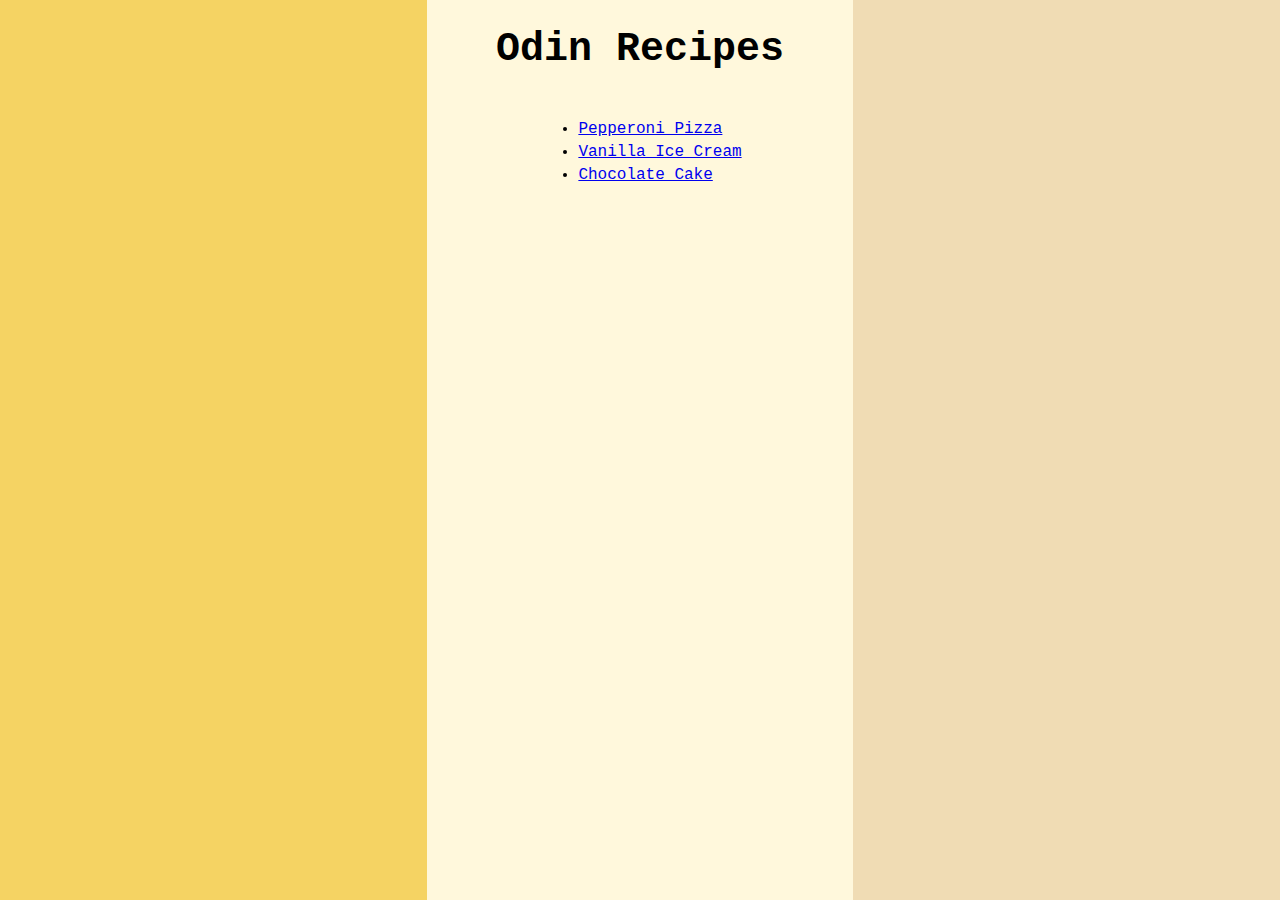
<file: index.html>
<!DOCTYPE html>

<html lang="en">
<head>
    <meta charset="utf-8">
    <meta name="viewport" content="width=device-width, initial-scale=1.0">
    <link rel="stylesheet" href="styles.css">
    <title>Cooking with Odin</title>
</head>

<body class="color-gradient">
    <h1>Odin Recipes</h1>

    <ul>
        <li><a href="./recipes/pepperoni-pizza.html">Pepperoni Pizza</a></li>
        <li><a href="./recipes/vanilla-ice-cream.html">Vanilla Ice Cream</a></li>
        <li><a href="./recipes/chocolate-cake.html">Chocolate Cake</a></li>
    </ul>
</body>
</html>
</file>
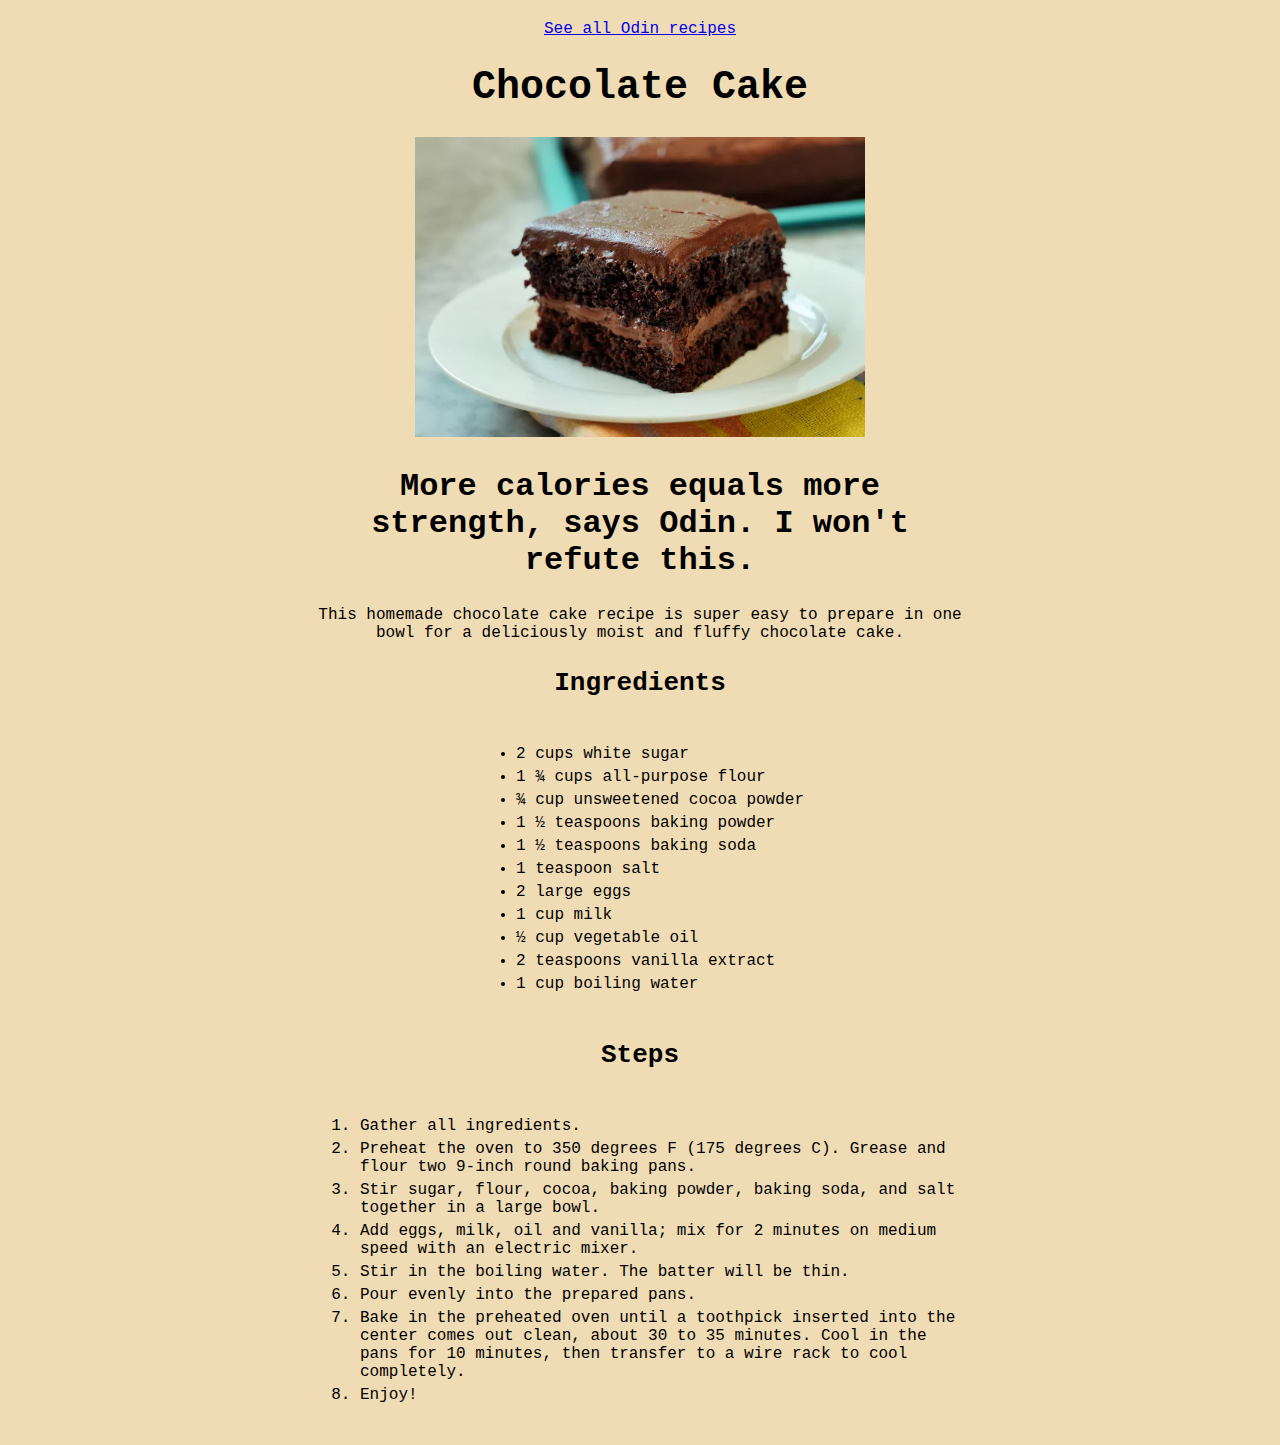
<file: recipes/chocolate-cake.html>
<!DOCTYPE html>
<html lang="en">
    <head>
        <meta charset="utf-8">
        <meta name="viewport" content="width=device-width, initial-scale=1.0">
        <link rel="stylesheet" href="../styles.css">
        <title>Chocolate Cake</title>
    </head>

    <body class="chocolate-cake">
        <a href="../index.html">See all Odin recipes</a>
        
        <h1>Chocolate Cake</h1>
        <img src="../images/chocolate-cake.webp" alt="a small slice of chocolate cake on top of a plate" height="350" width="600">

        <h2>More calories equals more strength, says Odin. I won't refute this.</h2>
        <p>This homemade chocolate cake recipe is super easy to prepare in one bowl
             for a deliciously moist and fluffy chocolate cake.</p>

        <h3>Ingredients</h3>
        <ul>
            <li>2 cups white sugar</li>
            <li>1 ¾ cups all-purpose flour</li>
            <li>¾ cup unsweetened cocoa powder</li>
            <li>1 ½ teaspoons baking powder</li>
            <li>1 ½ teaspoons baking soda</li>
            <li>1 teaspoon salt</li>
            <li>2 large eggs</li>
            <li>1 cup milk</li>
            <li>½ cup vegetable oil</li>
            <li>2 teaspoons vanilla extract</li>
            <li>1 cup boiling water</li>
        </ul>
        
        <h3>Steps</h3>
        <ol>
            <li>Gather all ingredients.</li>
            <li>Preheat the oven to 350 degrees F (175 degrees C). 
                Grease and flour two 9-inch round baking pans.</li>
            <li>Stir sugar, flour, cocoa, baking powder, baking soda, 
                and salt together in a large bowl.</li>
            <li>Add eggs, milk, oil and vanilla; 
                mix for 2 minutes on medium speed with an electric mixer.</li>
            <li>Stir in the boiling water. The batter will be thin.</li>
            <li>Pour evenly into the prepared pans.</li>
            <li>Bake in the preheated oven until a toothpick inserted into the center comes out clean, 
                about 30 to 35 minutes. Cool in the pans for 10 minutes, 
                then transfer to a wire rack to cool completely.</li>
            <li>Enjoy!</li>
        </ol>
    </body>
</html>
</file>
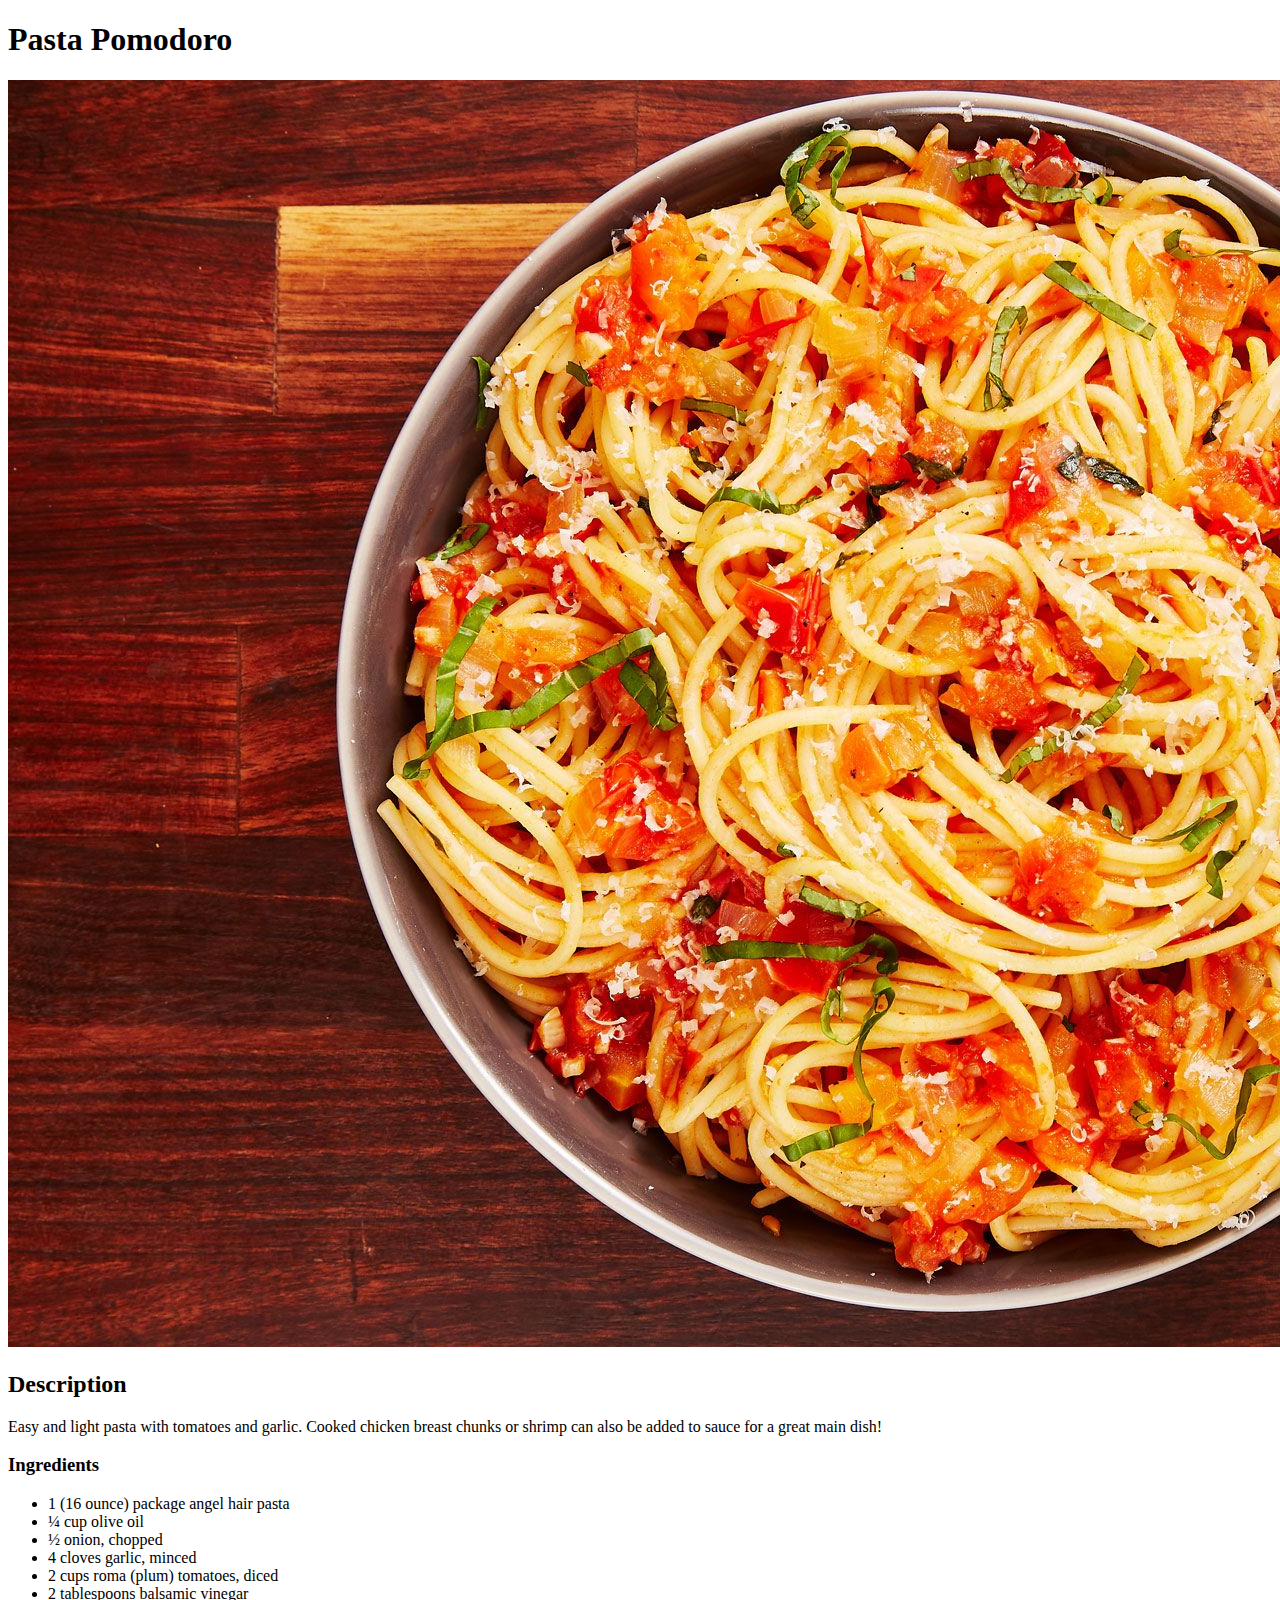
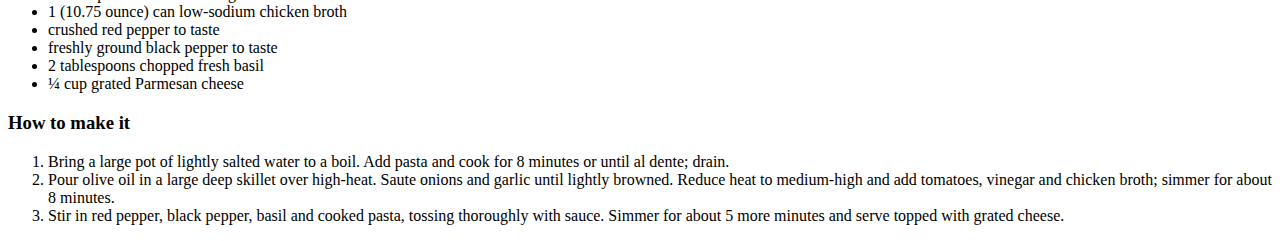
<file: recipes/pasta-pomodoro.html>
<!DOCTYPE html>

<html lang="en">
    <head>
        <meta charset="utf-8">
        <title>Pasta Pomodoro</title>
    </head>

    <body>
        <h1>Pasta Pomodoro</h1>
        <img src="../images/pasta-pomodoro.jpg" alt="an excellent bowl of spaghetti">

        <h2>Description</h2>
        <p>Easy and light pasta with tomatoes and garlic. Cooked chicken breast chunks or shrimp can also be added to sauce for a great main dish!</p>

        <h3>Ingredients</h3>
        <ul>
            <li>1 (16 ounce) package angel hair pasta</li>
            <li>¼ cup olive oil</li>
            <li>½ onion, chopped</li>
            <li>4 cloves garlic, minced</li>
            <li>2 cups roma (plum) tomatoes, diced</li>
            <li>2 tablespoons balsamic vinegar</li>
            <li>1 (10.75 ounce) can low-sodium chicken broth</li>
            <li>crushed red pepper to taste</li>
            <li>freshly ground black pepper to taste</li>
            <li>2 tablespoons chopped fresh basil</li>
            <li>¼ cup grated Parmesan cheese</li>
        </ul>

        <h3>How to make it</h3>
        <ol>
            <li>Bring a large pot of lightly salted water to a boil. Add pasta and cook for 8 minutes or until al dente; drain.</li>

            <li>Pour olive oil in a large deep skillet over high-heat. Saute onions and garlic until lightly browned. Reduce heat to medium-high and add tomatoes, vinegar and chicken broth; simmer for about 8 minutes.</li>

            <li>Stir in red pepper, black pepper, basil and cooked pasta, tossing thoroughly with sauce. Simmer for about 5 more minutes and serve topped with grated cheese.</li>
        </ol>
    </body>
</html>
</file>
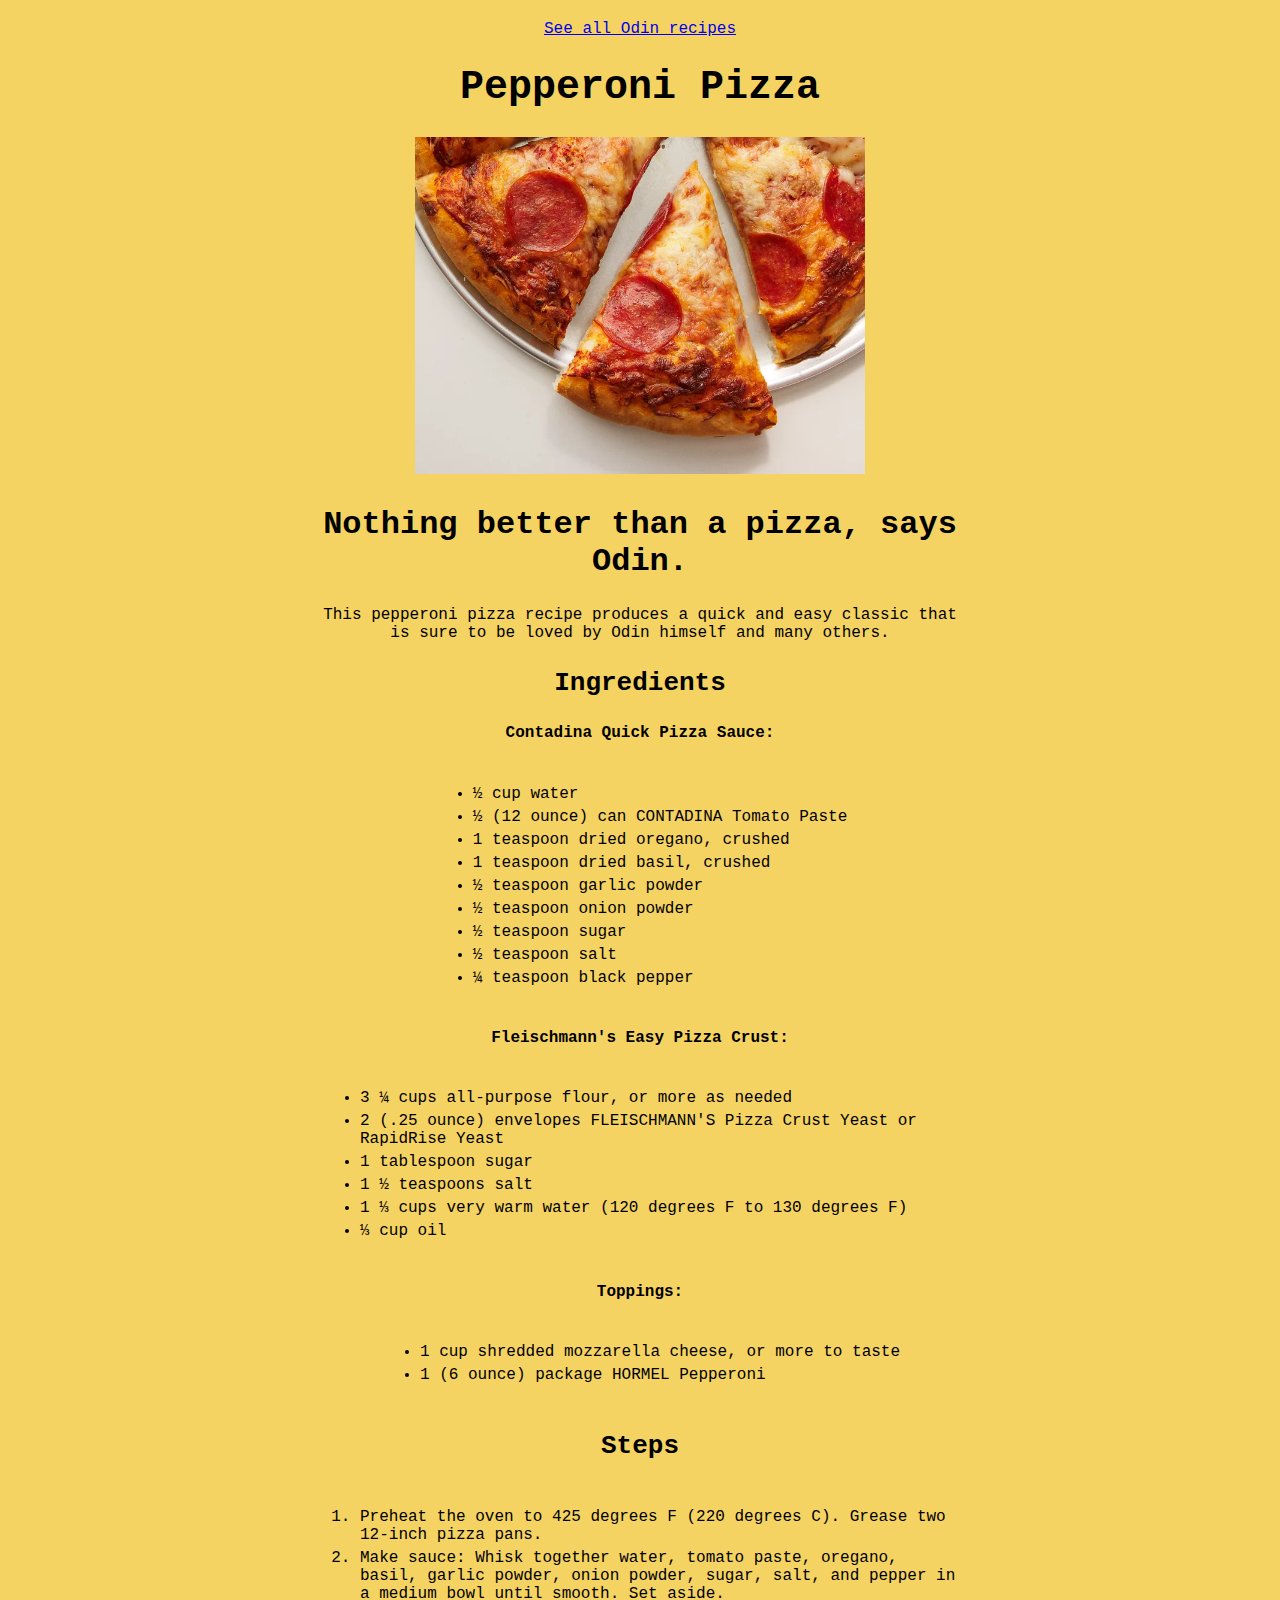
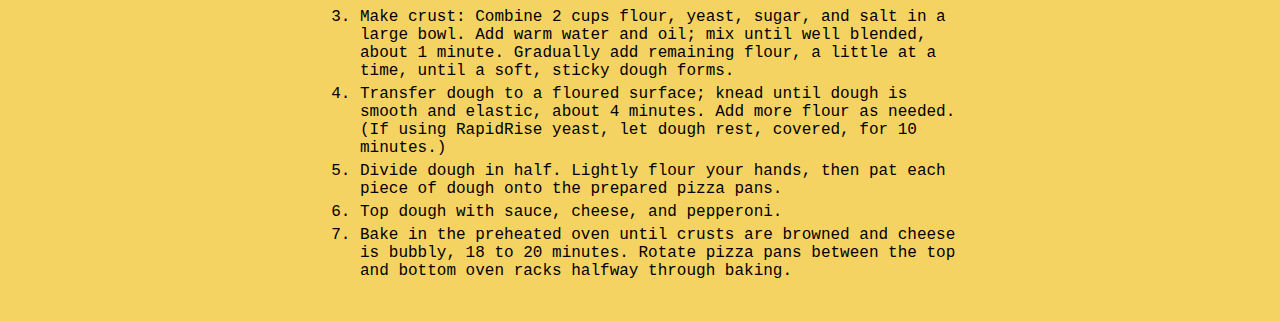
<file: recipes/pepperoni-pizza.html>
<!DOCTYPE html>
<html lang="en">
    <head>
        <meta charset="utf-8">
        <meta name="viewport" content="width=device-width, initial-scale=1.0">
        <link rel="stylesheet" href="../styles.css">
        <title>Pepperoni Pizza</title>
    </head>

    <body class="pepperoni-pizza">
        <a href="../index.html">See all Odin recipes</a>

        <h1>Pepperoni Pizza</h1>
        <img src="../images/pizza.webp" alt="A few slices of homemade pepperoni pizza" height="360" width="500">

        <h2>Nothing better than a pizza, says Odin.</h2>
        <p>This pepperoni pizza recipe produces a quick and easy classic that is sure to be loved by Odin himself and many others.</p>

        <h3>Ingredients</h3>
        <h4>Contadina Quick Pizza Sauce:</h4>
        <ul>
            <li>½ cup water</li>
            <li>½ (12 ounce) can CONTADINA Tomato Paste</li>
            <li>1 teaspoon dried oregano, crushed</li>
            <li>1 teaspoon dried basil, crushed</li>
            <li>½ teaspoon garlic powder</li>
            <li>½ teaspoon onion powder</li>
            <li>½ teaspoon sugar</li>
            <li>½ teaspoon salt</li>
            <li>¼ teaspoon black pepper</li>
        </ul>

        <h4>Fleischmann's Easy Pizza Crust:</h4>
        <ul>
            <li>3 ¼ cups all-purpose flour, or more as needed</li>
            <li>2 (.25 ounce) envelopes FLEISCHMANN'S Pizza Crust Yeast or RapidRise Yeast</li>
            <li>1 tablespoon sugar</li>
            <li>1 ½ teaspoons salt</li>
            <li>1 ⅓ cups very warm water (120 degrees F to 130 degrees F)</li>
            <li>⅓ cup oil</li>
        </ul>

        <h4>Toppings:</h4>
        <ul>
            <li>1 cup shredded mozzarella cheese, or more to taste</li>
            <li>1 (6 ounce) package HORMEL Pepperoni</li>
        </ul>

        <h3>Steps</h3>
        <ol>
            <li>Preheat the oven to 425 degrees F (220 degrees C). 
                Grease two 12-inch pizza pans.</li>
            <li>Make sauce: Whisk together water, tomato paste, oregano, basil, 
                garlic powder, onion powder, sugar, salt, and pepper in a medium bowl until smooth. Set aside.</li>
            <li>Make crust: Combine 2 cups flour, yeast, sugar, and salt in a large bowl.
                 Add warm water and oil; mix until well blended, about 1 minute.
                  Gradually add remaining flour, a little at a time, until a soft,
                   sticky dough forms.</li>
            <li>Transfer dough to a floured surface; knead until dough is smooth and elastic,
                 about 4 minutes. Add more flour as needed. 
                 (If using RapidRise yeast, let dough rest, covered, for 10 minutes.)</li>
            <li>Divide dough in half. Lightly flour your hands,
                 then pat each piece of dough onto the prepared pizza pans.</li>
            <li>Top dough with sauce, cheese, and pepperoni.</li>
            <li>Bake in the preheated oven until crusts are browned and cheese is bubbly,
                 18 to 20 minutes. Rotate pizza pans between the top and bottom oven racks
                  halfway through baking.</li>
        </ol>
    </body>
</html>
</file>
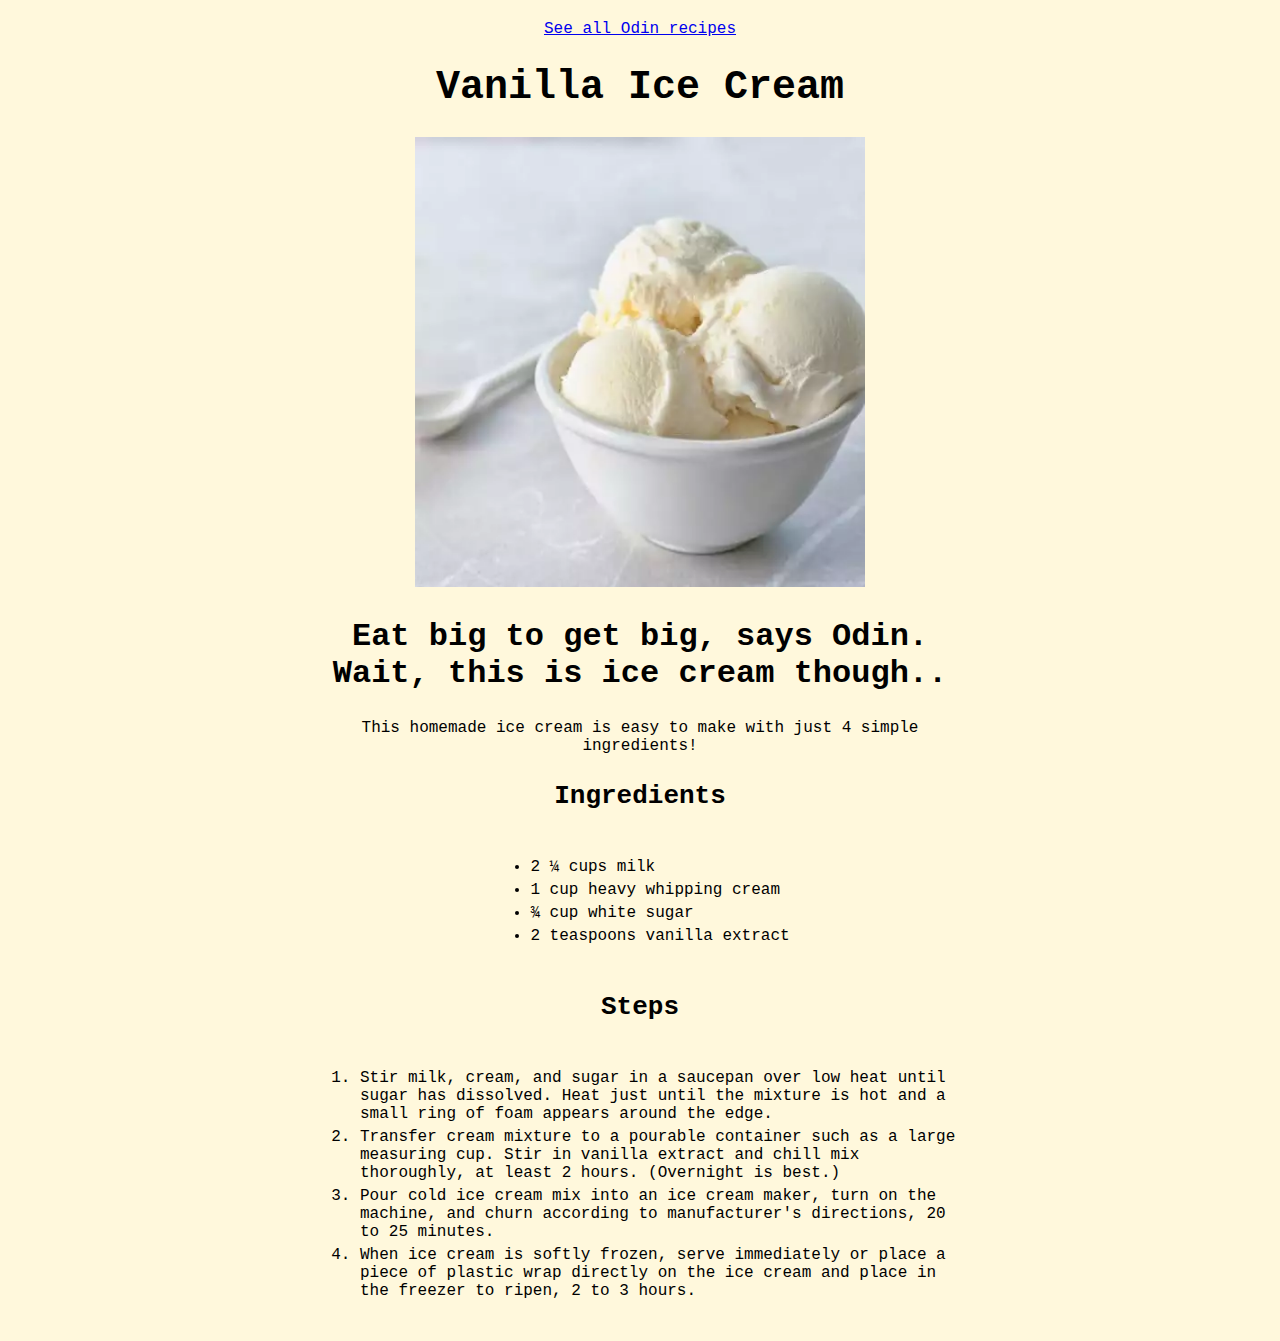
<file: recipes/vanilla-ice-cream.html>
<!DOCTYPE html>
<html lang="en">
    <head>
        <meta charset="utf-8">
        <meta name="viewport" content="width=device-width, initial-scale=1.0">
        <link rel="stylesheet" href="../styles.css">
        <title>Vanilla Ice cream</title>
    </head>

    <body class="vanilla-ice-cream">
        <a href="../index.html">See all Odin recipes</a>
        
        <h1>Vanilla Ice Cream</h1>
        <img src="../images/ice-cream.webp" alt="several scoops of vanilla ice cream in a bowl" height="400" width="400">

        <h2>Eat big to get big, says Odin. Wait, this is ice cream though..</h2>
        <p>This homemade ice cream is easy to make with just 4 simple ingredients!</p>

        <h3>Ingredients</h3>
        <ul>
            <li>2 ¼ cups milk</li>
            <li>1 cup heavy whipping cream</li>
            <li>¾ cup white sugar</li>
            <li>2 teaspoons vanilla extract</li>
        </ul>

        <h3>Steps</h3>
        <ol>
            <li>Stir milk, cream, and sugar in a saucepan over low heat until sugar has dissolved.
                 Heat just until the mixture is hot and a small ring of foam appears around the edge.</li>
            <li>Transfer cream mixture to a pourable container such as a large measuring cup.
                 Stir in vanilla extract and chill mix thoroughly, at least 2 hours.
                  (Overnight is best.)</li>
            <li>Pour cold ice cream mix into an ice cream maker, turn on the machine,
                 and churn according to manufacturer's directions, 20 to 25 minutes.</li>
            <li>When ice cream is softly frozen, serve immediately
                 or place a piece of plastic wrap directly on the ice cream
                  and place in the freezer to ripen, 2 to 3 hours.</li>
        </ol>
    </body>
</html>
</file>
<file: styles.css>
/* general */

body {
    text-align: center;
    font-family: 'Courier New', Courier, monospace;
    max-width: 650px;
    margin: 20px auto;
}

/* heading */

h3, h4 {
    font-weight: bold;
}

h1 {
    font-size: 40px;
}

h2 {
    font-size: 32px;
}

h3 {
    font-size: 26px;
}

h4 {
    font-size: 16px;
}

/* color */
.pepperoni-pizza {
    background-color: rgb(245, 211, 99);
}

.vanilla-ice-cream {
    background-color: rgb(255, 248, 220);
}

.chocolate-cake {
    background-color: rgb(240, 220, 180);
}

.color-gradient {
    background: linear-gradient(
        to right,
        rgb(245, 211, 99) 33.33%,
        rgb(255, 248, 220), 33.33%, rgb(255, 248, 220) 66.66%,
        rgb(240, 220, 180) 66.66%
    )
}

/* list */

li {
    margin: 5px;
}

ul, ol {
    display: inline-block;
    text-align: left;
}

/* image */
img {
    height: auto;
    width: 450px;
}
</file>
